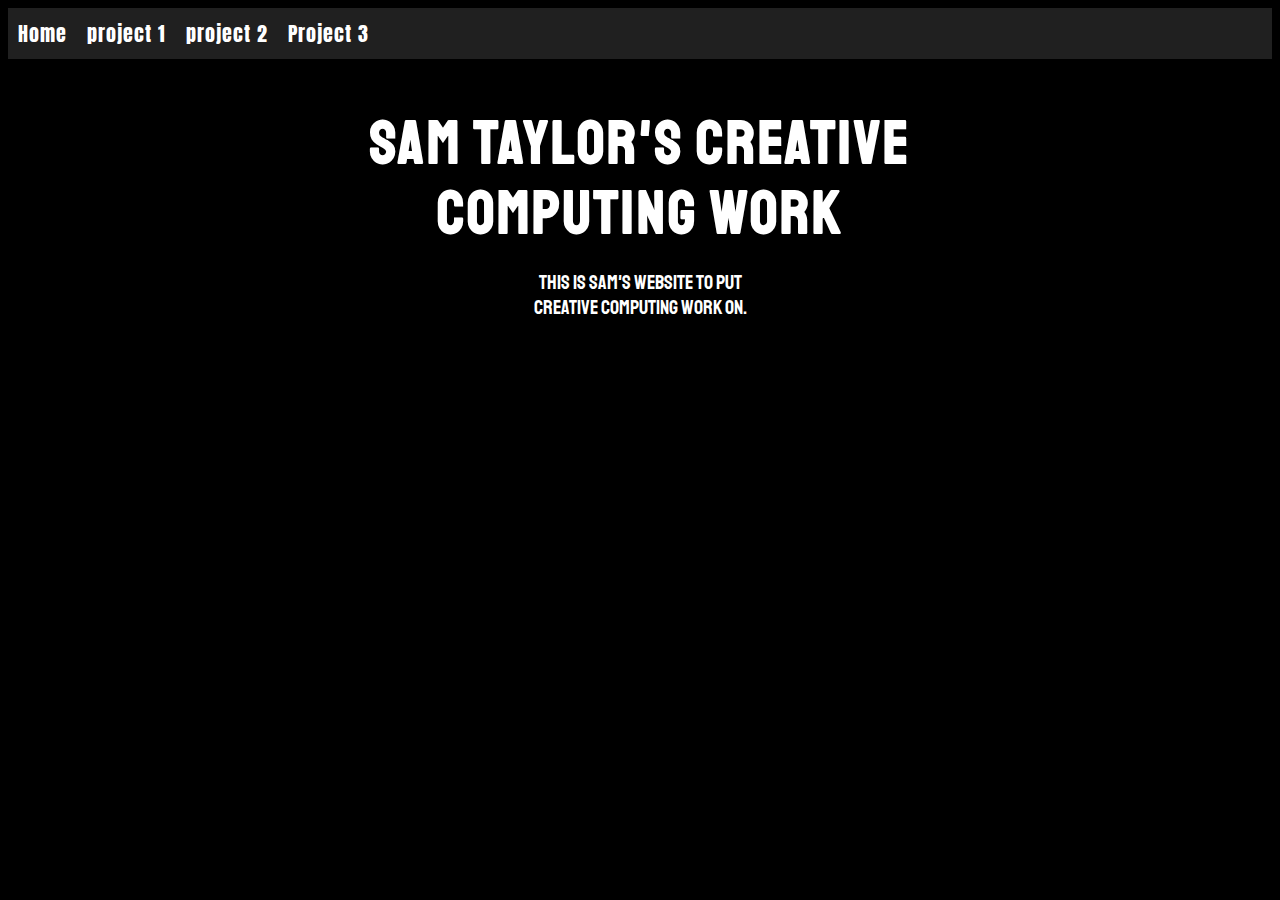
<file: index.html>
<!DOCTYPE html>
<html>
<head>
<title>Sam's school work</title>
<link rel="stylesheet" type="text/css" href="main.css">
</head>
<body>


<nav>
<ul>
  <li><a href="index.html">Home</a></li>
  <li><a href="pr1.html">project 1</a></li>
  <li><a href="pr2.html">project 2</a></li>
  <li><a href="pr3.html">Project 3</a></li>
</ul>
</nav>

<header>
<h1>Sam Taylor's creative</h1>
<h1>computing work</h1>
</header>
<p>This is Sam's website to put creative computing work on.</p>


</body>
</html>
</file>
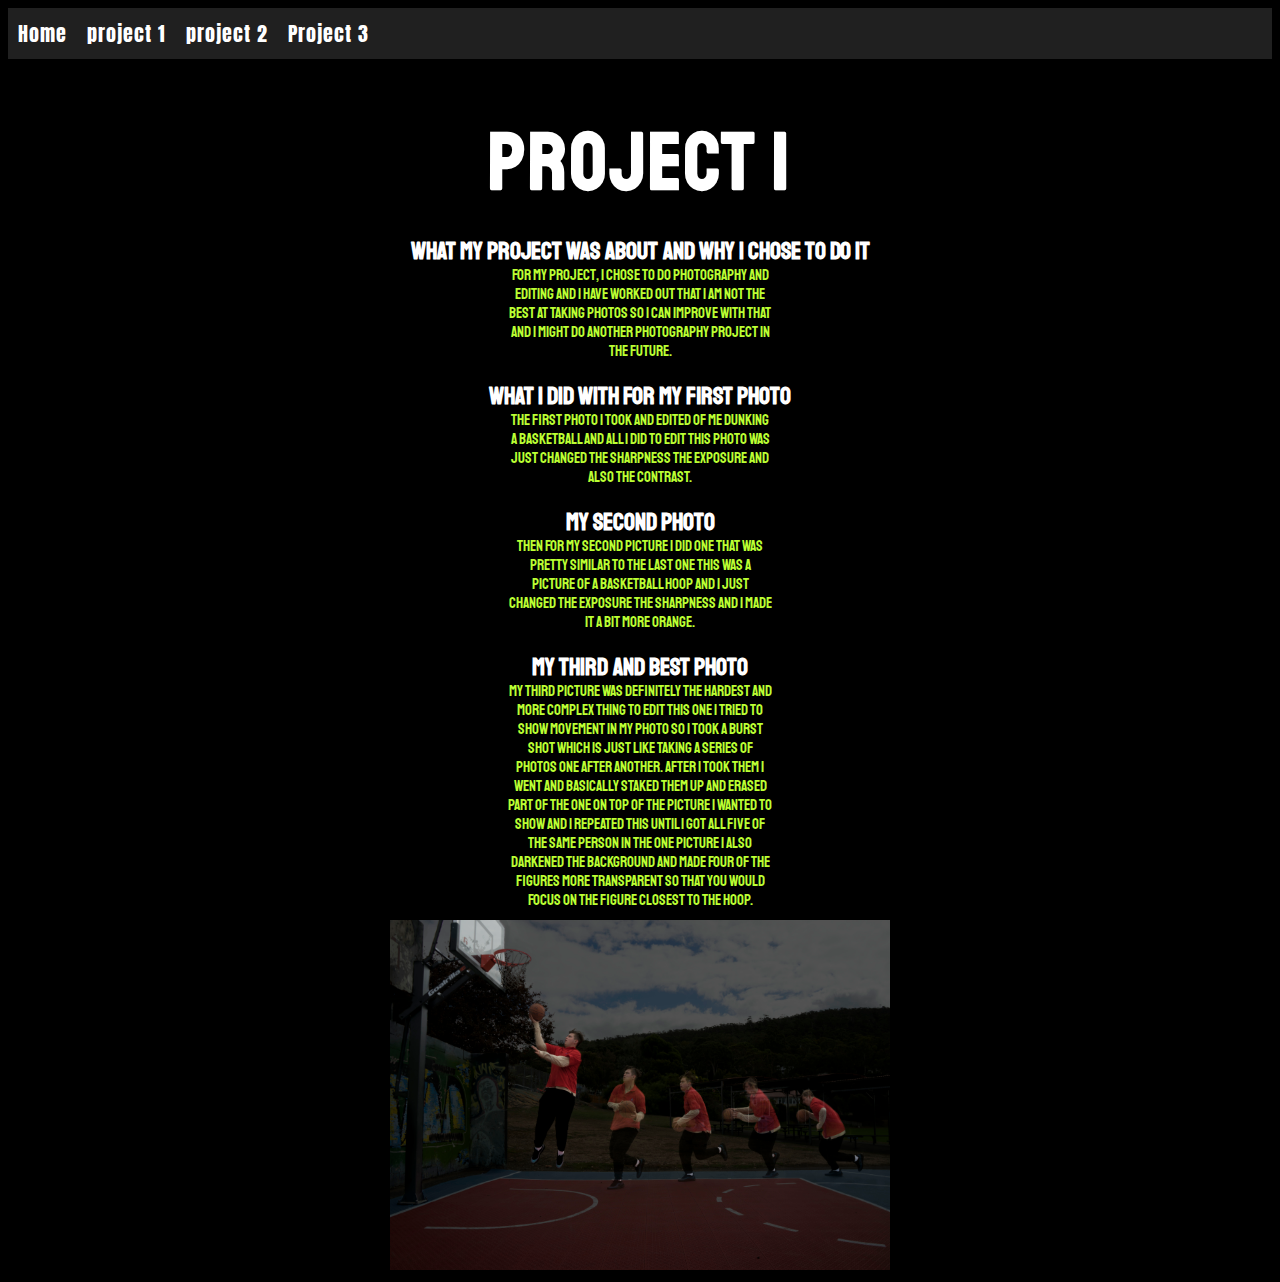
<file: pr1.html>
<!DOCTYPE html>
<html>
<head>
<title>Sam's school work</title>
<link rel="stylesheet" type="text/css" href="main.css">
</head>
<body>


<nav>
<ul>
  <li><a href="index.html">Home</a></li>
  <li><a href="pr1.html">project 1</a></li>
  <li><a href="pr2.html">project 2</a></li>
  <li><a href="pr3.html">Project 3</a></li>
</ul>
</nav>

<header>
<h1 class="title">project 1</h1>
</header>

<h2>
What my project was about and why i chose to do it
</h2>

<p class="paragraph">
For my project, I chose to do photography and editing and I have worked out that I am not the best at taking 
photos so I can improve with that and I might do another photography project in the future.
</p>

<h2>
What i did with for my first photo
</h2>

<p class="paragraph">
The first photo I took and edited of me dunking a basketball and all I did to edit this photo was just 
changed the sharpness the exposure and also the contrast.
</p>

<h2>
My second photo
</h2>

<p class="paragraph">
Then for my second picture I did one that was pretty similar to the last one this was a picture of a basketball hoop and I just 
changed the exposure the sharpness and I made it a bit more orange. 
</p>

<h2>
My third and best photo
</h2>

<p class="paragraph">
My third picture was definitely the
hardest and more complex thing to edit this one I tried to show movement 
in my photo so I took a burst shot which is just like taking a series of photos one after another. After I 
took them I went and basically staked them up and erased part of the one on top of the picture I wanted to 
show and I repeated this until I got all five of the same person in the one picture I also darkened the 
background and made four of the figures more transparent so that you would focus on the figure closest to 
the hoop.
</p>

<center><img src="hudson movement.jpg" width="500" height="350"></center>

</body>
</html>
</file>
<file: main.css>
@import url('https://fonts.googleapis.com/css?family=Anton');
@import url('https://fonts.googleapis.com/css?family=Anton|Staatliches');
body {
    background-image: url("https://vignette3.wikia.nocookie.net/estis/images/5/50/Wiki-background/revision/latest?cb=20160608010744");
	background-size: cover;
    background-repeat: no-repeat;
	background-color: black;
	}

h1 {
	color: white ;
  text-align: center;
  font-size: 60px;
  font-family: 'Staatliches', cursive;
  letter-spacing: 3px;
  line-height: 0.5;
	}

ul {
  list-style-type: none;
  margin: 0;
  padding: 0;
  overflow: hidden;
  background-color: #202020;
  font-family: 'Anton', sans-serif;
  letter-spacing: 1px;
}

li {
  float: left;
}
a {
	padding:10px;
}
li a {
  display: block;
  color: white;
  text-align: center;
  text-decoration: none;
}

li a:hover {
  background-color: #1aba62;
}
nav {
	font-size:20px;
}
header {
  padding-top: 30px;
	
}
p {
  color: white;
  text-align: center;
  font-size: 20px;
  font-family: 'Staatliches', cursive;
}

.title {
  font-size: 80px;
}
.paragraph {
  font-size: 15px;
  color: #bbff33
  }
  
p {
  margin: 0px 500px 10px 500px;
}
 
h2 {
  text-align: center;
  color: white;
  margin-bottom: 0px;
  font-family: 'Staatliches', cursive;
}
</file>
